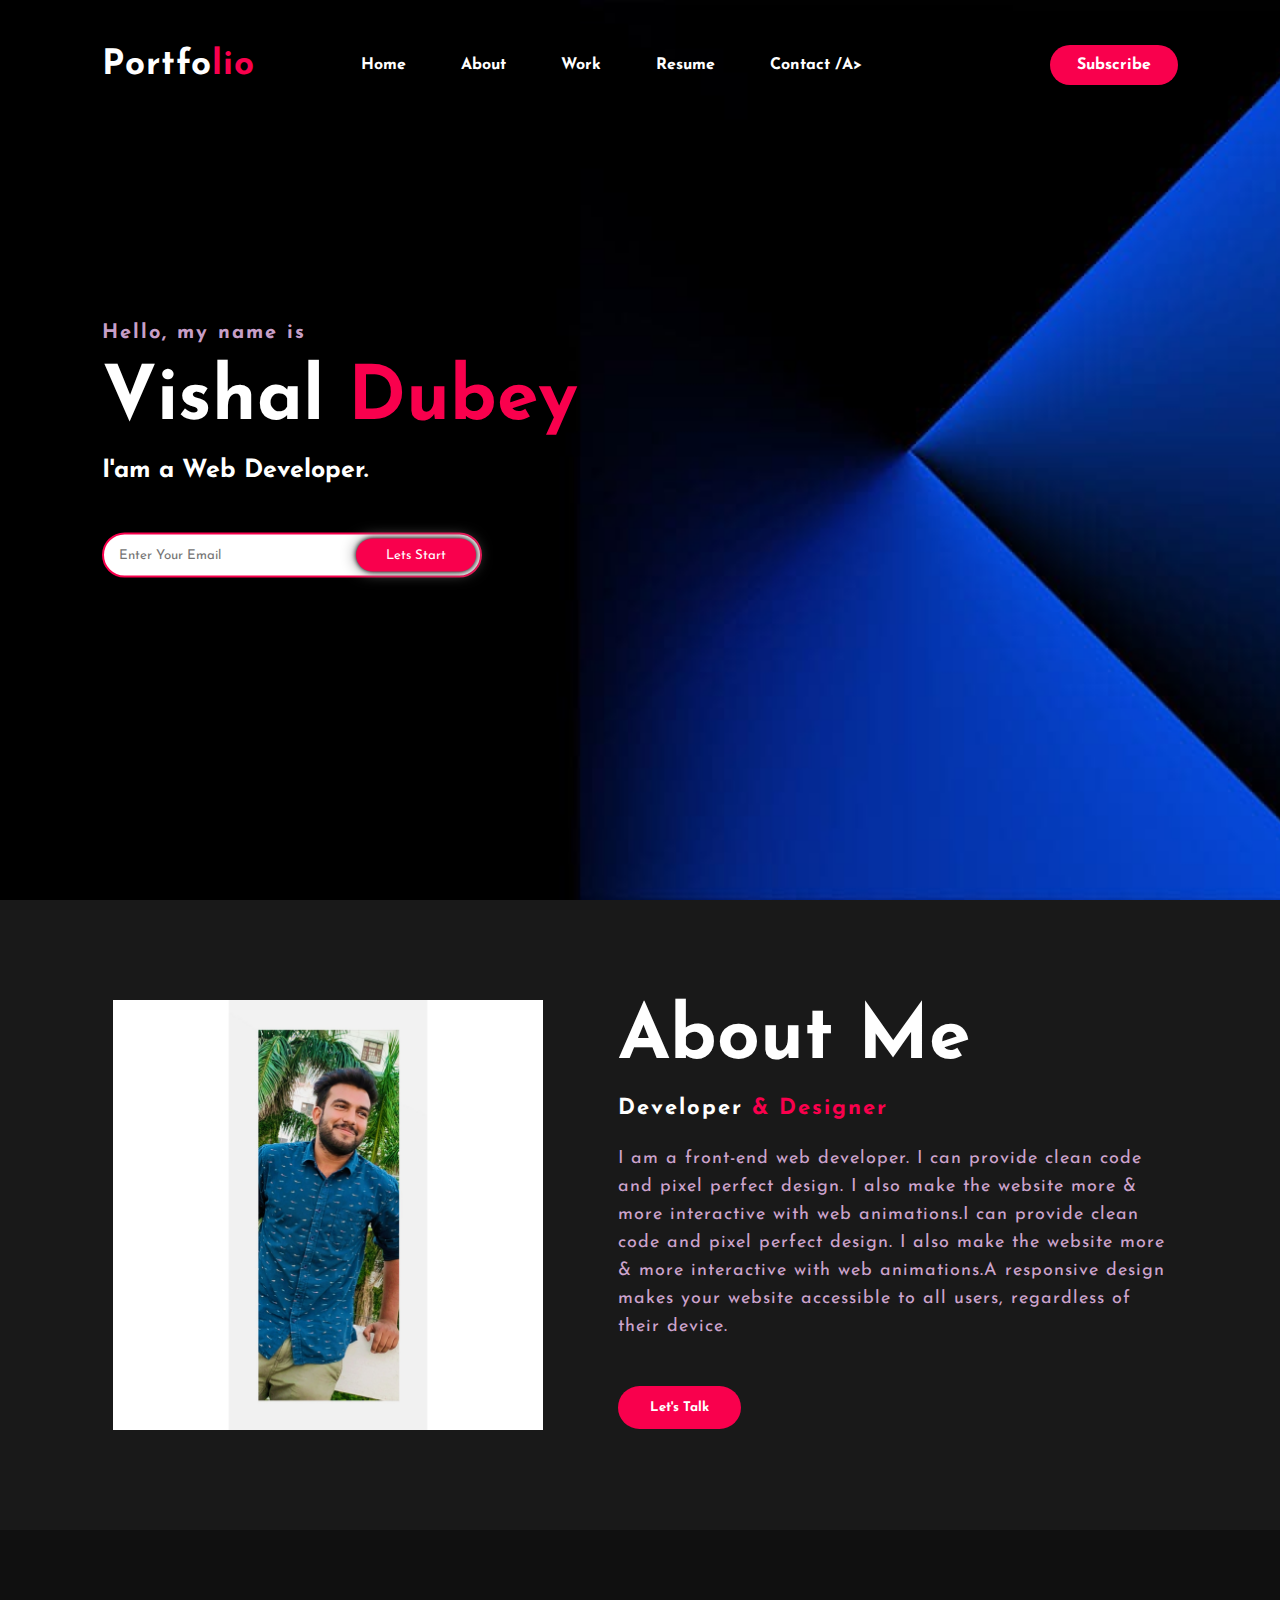
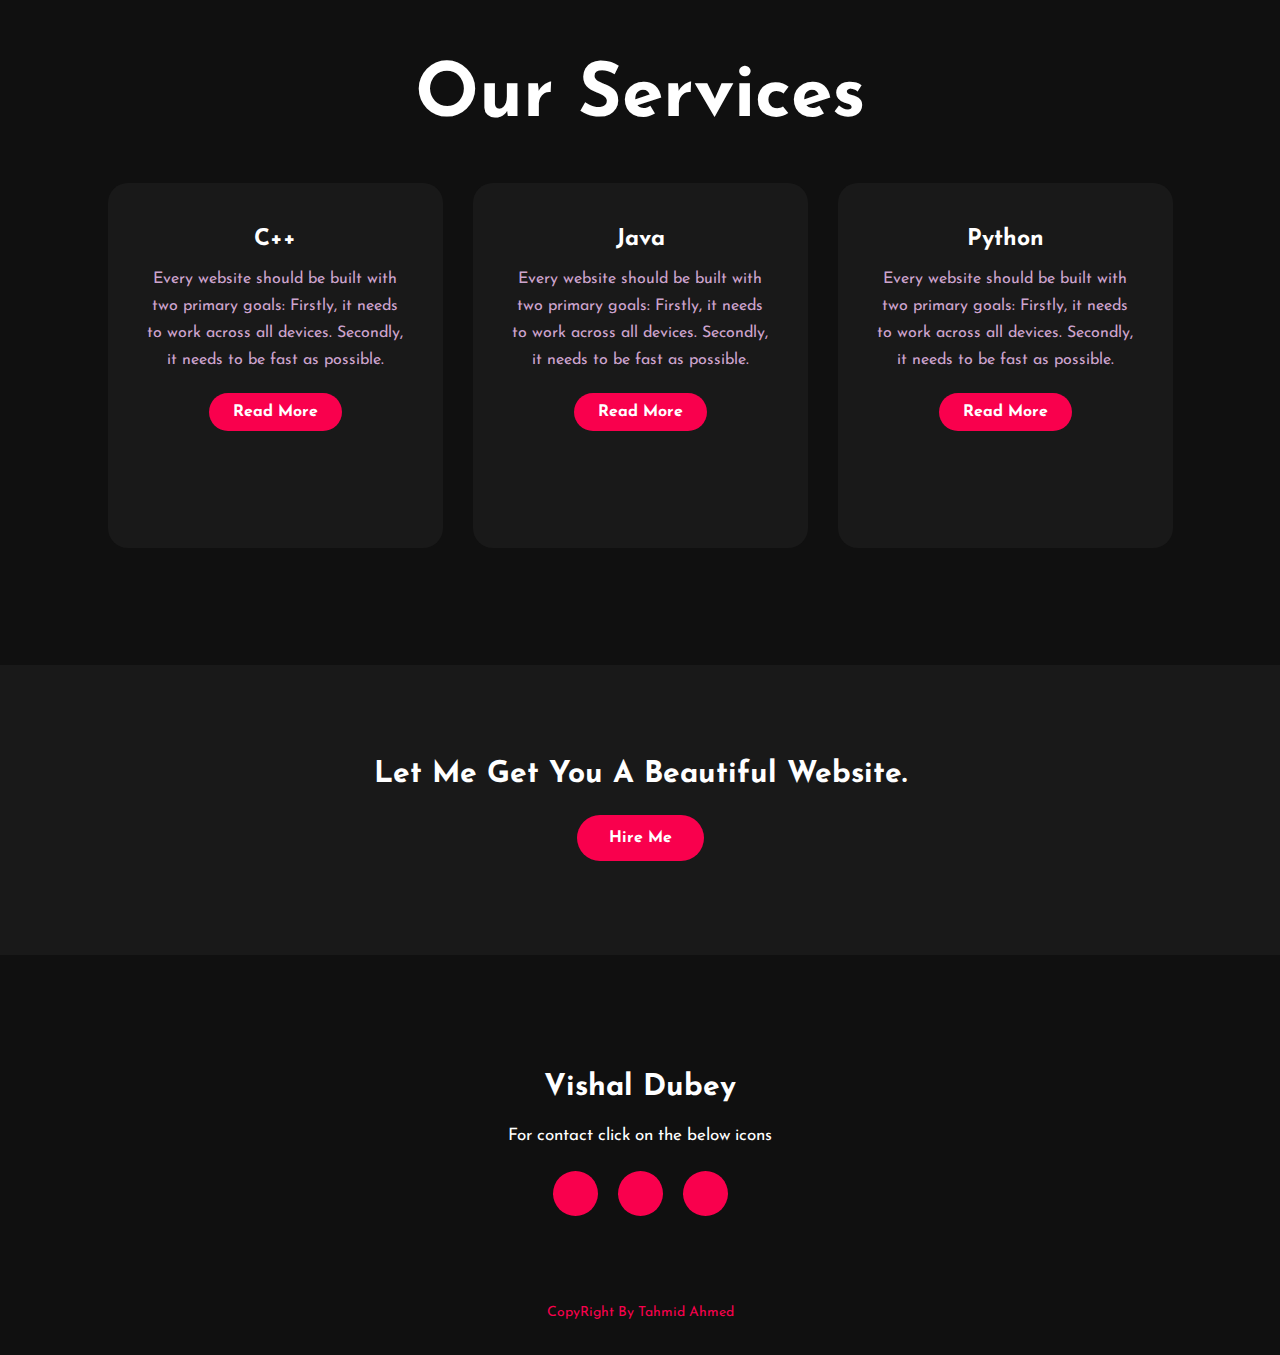
<file: oasis task 2/index.html>
<!DOCTYPE html>
<html>
  <head>
    <title>Portfolio website</title>
    <link rel="stylesheet" type="text/css" href="css/style.css" />

    <link rel="preconnect" href="https://fonts.gstatic.com" />
    <link
      href="https://fonts.googleapis.com/css2?family=Josefin+Sans:ital,wght@0,100;0,200;0,300;0,400;0,500;0,600;0,700;1,100;1,200;1,300;1,400;1,500;1,600;1,700&display=swap"
      rel="stylesheet"
    />

    <link
      rel="stylesheet"
      href="https://cdnjs.cloudflare.com/ajax/libs/font-awesome/5.15.3/css/all.min.css"
      integrity="sha512-iBBXm8fW90+nuLcSKlbmrPcLa0OT92xO1BIsZ+ywDWZCvqsWgccV3gFoRBv0z+8dLJgyAHIhR35VZc2oM/gI1w=="
      crossorigin="anonymous"
      referrerpolicy="no-referrer"
    />
  </head>
  <body>
    <!----hero Section start---->

    <div class="hero">
      <nav>
        <h2 class="logo">Portfo<span>lio</span></h2>
        <ul>
          <li><a href="file:///D:/oasis%20task%202/index.html">Home</a></li>
          <li><a href="#">About </a></li>
          <li><a href="https://github.com/Vishal10dubey">work</a></li>
          <li><a href="">resume</a></li>
          <li><a href="#">Contact /a></li>
        </ul>
        <a href="#" class="btn">Subscribe</a>
      </nav>

      <div class="content">
        <h4>Hello, my name is</h4>
        <h1>Vishal <span>Dubey</span></h1>
        <h3>I'am a Web Developer.</h3>
        <div class="newslatter">
          <form>
            <input
              type="email"
              name="email"
              id="mail"
              placeholder="Enter Your Email"
            />
            <input type="submit" name="submit" value="Lets Start" />
          </form>
        </div>
      </div>
    </div>

    <!----About section start---->
    <section class="about">
      <div class="main">
        <img src="img/main-img.jpg" />
        <div class="about-text">
          <h2>About Me</h2>
          <h5>Developer <span>& Designer</span></h5>
          <p>
            I am a front-end web developer. I can provide clean code and pixel
            perfect design. I also make the website more & more interactive with
            web animations.I can provide clean code and pixel perfect design. I
            also make the website more & more interactive with web animations.A
            responsive design makes your website accessible to all users,
            regardless of their device.
          </p>
          <button type="button">Let's Talk</button>
        </div>
      </div>
    </section>

    <!-----service section start----------->
    <div class="service">
      <div class="title">
        <h2>Our Services</h2>
      </div>

      <div class="box">
        <div class="card">
          <i class="fas fa-bars"></i>
          <h5>C++</h5>
          <div class="pra">
            <p>
              Every website should be built with two primary goals: Firstly, it
              needs to work across all devices. Secondly, it needs to be fast as
              possible.
            </p>

            <p style="text-align: center">
              <a class="button" href="#">Read More</a>
            </p>
          </div>
        </div>

        <div class="card">
          <i class="far fa-user"></i>
          <h5>Java</h5>
          <div class="pra">
            <p>
              Every website should be built with two primary goals: Firstly, it
              needs to work across all devices. Secondly, it needs to be fast as
              possible.
            </p>

            <p style="text-align: center">
              <a class="button" href="#">Read More</a>
            </p>
          </div>
        </div>

        <div class="card">
          <i class="far fa-bell"></i>
          <h5>Python</h5>
          <div class="pra">
            <p>
              Every website should be built with two primary goals: Firstly, it
              needs to work across all devices. Secondly, it needs to be fast as
              possible.
            </p>

            <p style="text-align: center">
              <a class="button" href="#">Read More</a>
            </p>
          </div>
        </div>
      </div>
    </div>

    <!------Contact Me------>
    <div class="contact-me">
      <p>Let Me Get You A Beautiful Website.</p>
      <a class="button-two" href="#">Hire Me</a>
    </div>

    <!------footer start--------->
    <footer>
      <p>Vishal Dubey</p>
      <p>
        For contact click on the below icons
      </p>
      <div class="social">
        <a
          href="https://www.linkedin.com/in/vdubey0610?lipi=urn%3Ali%3Apage%3Ad_flagship3_profile_view_base_contact_details%3BKlLY4JaTSaCQnXSIru5Veg%3D%3D"
          ><i class="fab fa-linkedin-in"></i
        ></a>
        <a href="#"><i class="fab fa-instagram"></i></a>
        <a href="#"><i class="fab fa-dribbble"></i></a>
      </div>
      <p class="end">CopyRight By Tahmid Ahmed</p>
    </footer>
  </body>
</html>
</file>
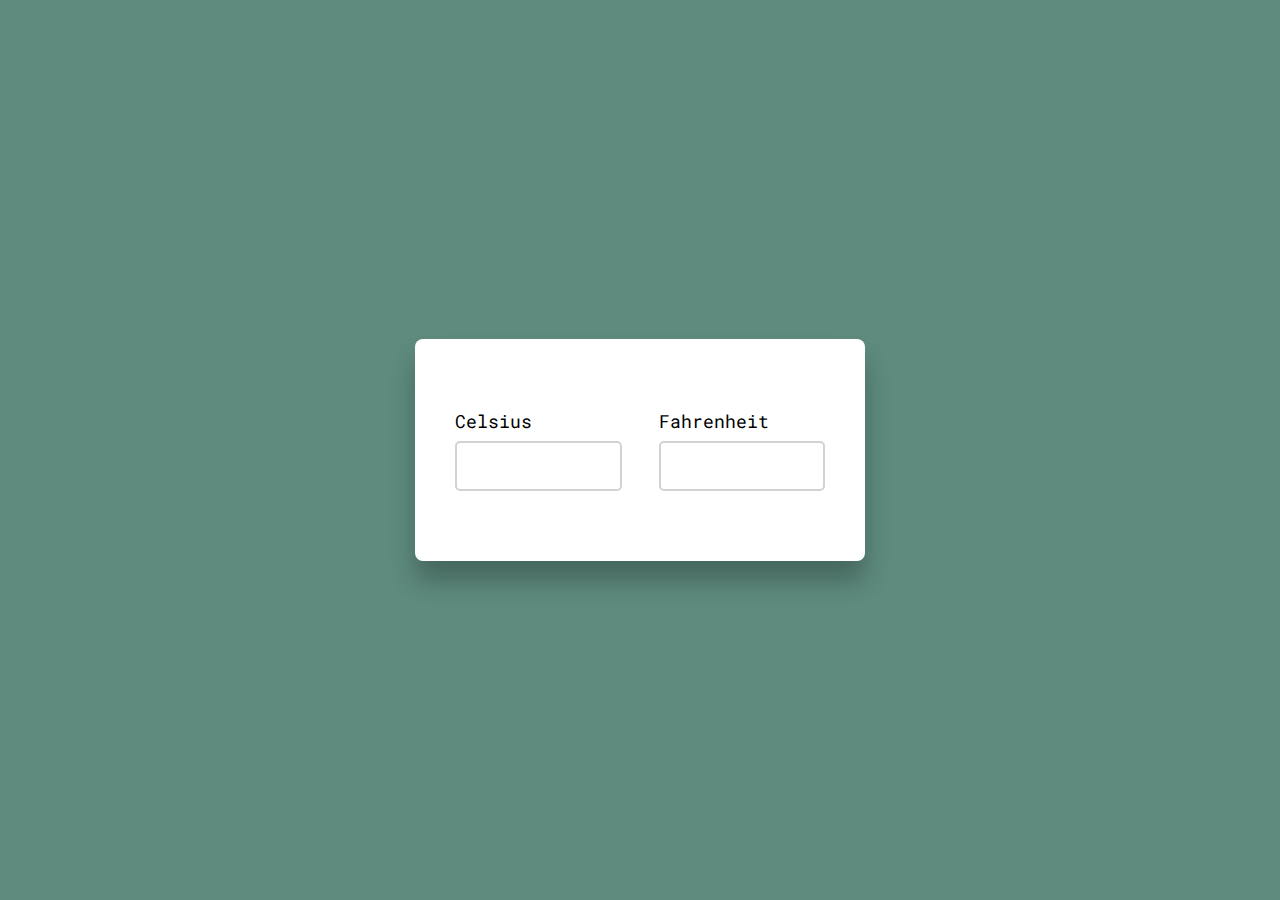
<file: oasis task 3/index.html>
<!DOCTYPE html>
<html lang="en">
  <head>
    <meta charset="UTF-8" />
    <meta http-equiv="X-UA-Compatible" content="IE=edge" />
    <meta name="viewport" content="width=device-width, initial-scale=1.0" />
    <title>Celsius to Fahrenheit</title>
    <link rel="stylesheet" href="styles.css" />
  </head>
  <body>
    <div class="container">
      <div class="cf">
        <label for="celsius">Celsius</label>
        <input type="number" id="celsius" />
      </div>
      <div class="cf">
        <label for="celsius">Fahrenheit</label>
        <input type="number" id="fahrenheit" />
      </div>
    </div>
    <script src="script.js"></script>
  </body>
</html>
</file>
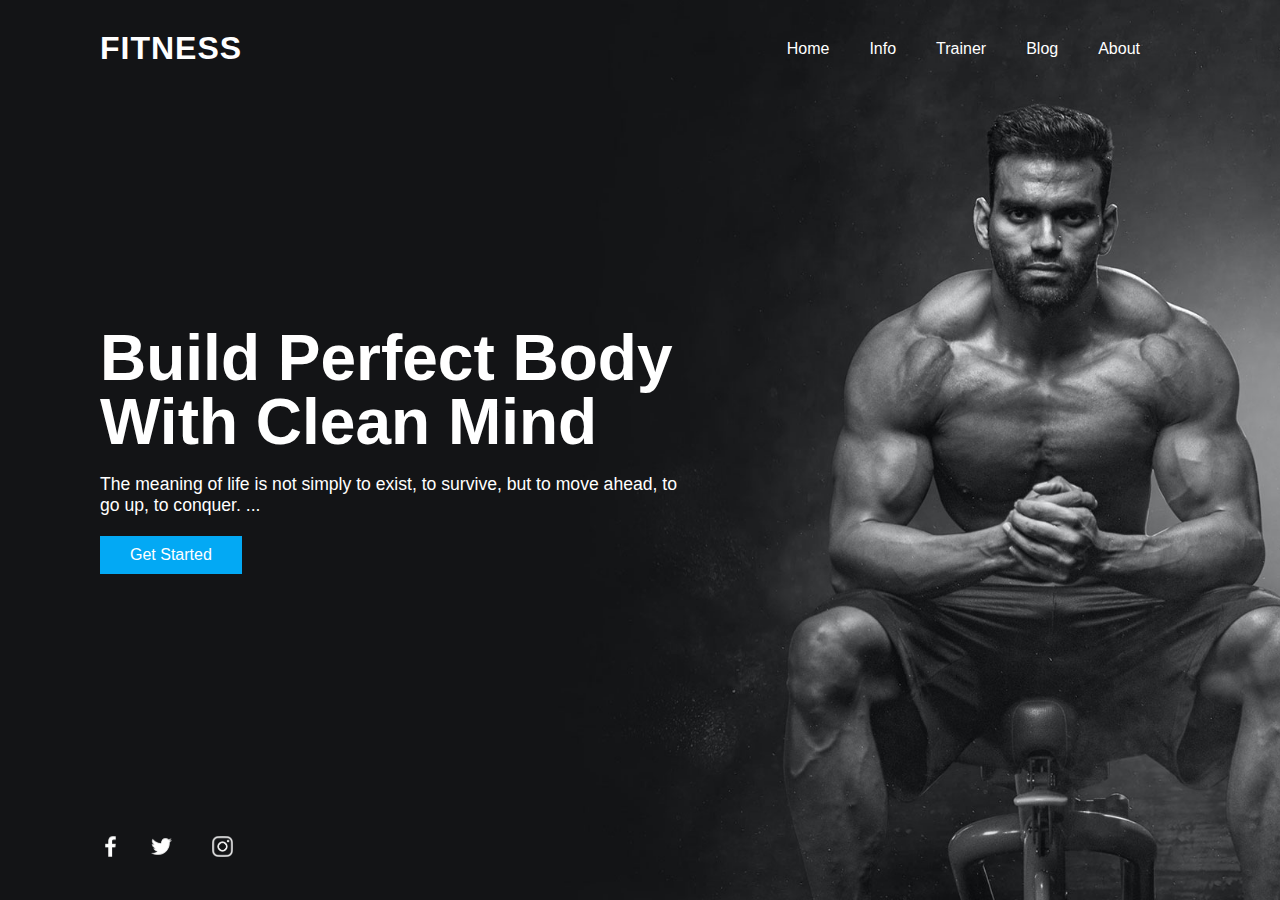
<file: oasis task 1/gym.html>
<!DOCTYPE html>
<html lang="en">
  <head>
    <meta charset="UTF-8" />
    <meta name="viewport" content="width=device-width, initial-scale=1.0" />
    <title>Fitness Website</title>
    <link rel="stylesheet" href="style.css" />
  </head>
  <body>
    <section>
      <header>
        <a href="#" class="logo">Fitness</a>
        <div class="toggleMenu" onclick="toggleMenu();"></div>
        <ul class="navigation">
          <li><a href="http://www.fit7.in/">Home</a></li>
          <li><a href="#">Info</a></li>
          <li><a href="#">Trainer</a></li>
          <li><a href="https://classpass.com/afterclass/7-fitness-blogs-to-inspire-your-next-workout/">Blog</a></li>
          <li><a href="#">About</a></li>
        </ul>
      </header>
      <div class="content">
          <div class="contentBx">
              <h2>Build Perfect Body</br>
                  With Clean Mind</h2>
                <p> The meaning of life is not simply to exist, to survive,
                  but to move ahead, to go up, to conquer. ...</p>
                  <a href="#">Get Started</a>
          </div>
      </div>
      <ul class="sci" >
          <li><a href="https://www.facebook.com/Fit7Global/"><img src="facebook.png"></a></li>
          <li><a href="https://twitter.com/fit7global"><img src="twitter.png"></a></li>
          <li><a href="https://www.instagram.com/fit7global/"><img src="instagram.png"></a></li>
      </ul>
    </section>
    <script type="text/javascript">
        function toggleMenu(){
            const toggleMenu = document.querySelector(".toggleMenu");
            const navigation=document.querySelector(".navigation");
            toggleMenu.classList.toggle('active');
            navigation.classList.toggle('active');
        }
    </script>
  </body>
</html>
</file>
<file: oasis task 2/css/style.css>
* {
  padding: 0;
  margin: 0;
  font-family: "Josefin Sans", sans-serif;
  box-sizing: border-box;
}
.hero {
  height: 100vh;
  width: 100%;
  background-image: url(../img/background.jpg);
  background-size: cover;
  background-position: center;
}
nav {
  display: flex;
  align-items: center;
  justify-content: space-between;
  padding-top: 45px;
  padding-left: 8%;
  padding-right: 8%;
}
.logo {
  color: white;
  font-size: 35px;
  letter-spacing: 1px;
  cursor: pointer;
}
span {
  color: #f9004d;
}
nav ul li {
  list-style-type: none;
  display: inline-block;
  padding: 10px 25px;
}
nav ul li a {
  color: white;
  text-decoration: none;
  font-weight: bold;
  text-transform: capitalize;
}
nav ul li a:hover {
  color: #f9004d;
  transition: 0.4s;
}
.btn {
  background-color: #f9004d;
  color: white;
  text-decoration: none;
  border: 2px solid transparent;
  font-weight: bold;
  padding: 10px 25px;
  border-radius: 30px;
  transition: transform 0.4s;
}
.btn:hover {
  transform: scale(1.2);
}
.content {
  position: absolute;
  top: 50%;
  left: 8%;
  transform: translateY(-50%);
}
h1 {
  color: white;
  margin: 20px 0px 20px;
  font-size: 75px;
}
h3 {
  color: white;
  font-size: 25px;
  margin-bottom: 50px;
}
h4 {
  color: #fcfc;
  letter-spacing: 2px;
  font-size: 20px;
}
.newslatter form {
  width: 380px;
  max-width: 100%;
  position: relative;
}
.newslatter form input:first-child {
  display: inline-block;
  width: 100%;
  padding: 14px 130px 14px 15px;
  border: 2px solid #f9004d;
  outline: none;
  border-radius: 30px;
}
.newslatter form input:last-child {
  position: absolute;
  display: inline-block;
  outline: none;
  border: none;
  padding: 10px 30px;
  border-radius: 30px;
  background-color: #f9004d;
  color: white;
  box-shadow: 0px 0px 5px #000, 0px 0px 15px #858585;
  top: 6px;
  right: 6px;
}

.about {
  width: 100%;
  padding: 100px 0px;
  background-color: #191919;
}
.about img {
  height: auto;
  width: 430px;
}
.about-text {
  width: 550px;
}
.main {
  width: 1130px;
  max-width: 95%;
  margin: 0 auto;
  display: flex;
  align-items: center;
  justify-content: space-around;
}
.about-text h2 {
  color: white;
  font-size: 75px;
  text-transform: capitalize;
  margin-bottom: 20px;
}
.about-text h5 {
  color: white;
  letter-spacing: 2px;
  font-size: 22px;
  margin-bottom: 25px;
  text-transform: capitalize;
}
.about-text p {
  color: #fcfc;
  letter-spacing: 1px;
  line-height: 28px;
  font-size: 18px;
  margin-bottom: 45px;
}
button {
  background-color: #f9004d;
  color: white;
  text-decoration: none;
  border: 2px solid transparent;
  font-weight: bold;
  padding: 13px 30px;
  border-radius: 30px;
  transition: 0.4s;
}
button:hover {
  background-color: transparent;
  border: 2px solid #f9004d;
  cursor: pointer;
}

.service {
  background: #101010;
  width: 100%;
  padding: 100px 0px;
}
.title h2 {
  color: white;
  font-size: 75px;
  width: 1130px;
  margin: 30px auto;
  text-align: center;
}
.box {
  display: flex;
  justify-content: center;
  align-items: center;
  min-height: 400px;
}
.card {
  height: 365px;
  width: 335px;
  padding: 20px 35px;
  background: #191919;
  border-radius: 20px;
  margin: 15px;
  position: relative;
  overflow: hidden;
  text-align: center;
}
.card i {
  font-size: 50px;
  display: block;
  text-align: center;
  margin: 25px 0px;
  color: #f9004d;
}
h5 {
  color: white;
  font-size: 23px;
  margin-bottom: 15px;
}
.pra p {
  color: #fcfc;
  font-size: 16px;
  line-height: 27px;
  margin-bottom: 25px;
}
.card .button {
  background-color: #f9004d;
  color: white;
  text-decoration: none;
  border: 2px solid transparent;
  font-weight: bold;
  padding: 9px 22px;
  border-radius: 30px;
  transition: 0.4s;
}
.card .button:hover {
  background-color: transparent;
  border: 2px solid #f9004d;
  cursor: pointer;
}
.contact-me {
  width: 100%;
  height: 290px;
  background: #191919;
  display: flex;
  align-items: center;
  flex-direction: column;
  justify-content: center;
}
.contact-me p {
  color: white;
  font-size: 30px;
  font-weight: bold;
  margin-bottom: 25px;
}
.contact-me .button-two {
  background-color: #f9004d;
  color: white;
  text-decoration: none;
  border: 2px solid transparent;
  font-weight: bold;
  padding: 13px 30px;
  border-radius: 30px;
  transition: 0.4s;
}
.contact-me .button-two:hover {
  background-color: transparent;
  border: 2px solid #f9004d;
  cursor: pointer;
}
footer {
  position: relative;
  width: 100%;
  height: 400px;
  background: #101010;
  display: flex;
  flex-direction: column;
  align-items: center;
  justify-content: center;
}
footer p:nth-child(1) {
  font-size: 30px;
  color: white;
  margin-bottom: 20px;
  font-weight: bold;
}
footer p:nth-child(2) {
  color: white;
  font-size: 17px;
  width: 500px;
  text-align: center;
  line-height: 26px;
}
.social {
  display: flex;
}
.social a {
  width: 45px;
  height: 45px;
  display: flex;
  align-items: center;
  justify-content: center;
  background: #f9004d;
  border-radius: 50%;
  margin: 22px 10px;
  color: white;
  text-decoration: none;
  font-size: 20px;
}
.social a:hover {
  transform: scale(1.3);
  transition: 0.3s;
}
.end {
  position: absolute;
  color: #f9004d;
  bottom: 35px;
  font-size: 14px;
}
</file>
<file: oasis task 3/styles.css>
@import url('https://fonts.googleapis.com/css2?family=Roboto+Mono:wght@500&display=swap');

* {
  margin: 0;
  padding: 0;
  box-sizing: border-box;
  font-family: 'Roboto Mono';
  font-size: 18px;
}

body {
  height: 100vh;
  background-color: #5e8b7e;
  display: flex;
  align-items: center;
  justify-content: center;
}

.container {
  width: 450px;
  background-color: #fff;
  padding: 70px 40px;
  box-shadow: 0 20px 25px rgba(0, 0, 0, 0.25);
  border-radius: 8px;
  display: flex;
  justify-content: space-between;
}

.cf {
  width: 45%;
}

input {
  width: 100%;
  height: 50px;
  border-radius: 5px;
  border: 2px solid #d2d2d2;
  outline: none;
  margin-top: 8px;
  padding: 0 10px;
}

input:focus {
  border-color: #5e8b7e;
}
</file>
<file: oasis task 1/style.css>
* {
  margin: 0;
  padding: 0;
  box-sizing: border-box;
  font-family: "Poppins", sans-serif;
}
section {
  position: relative;
  width: 100%;
  min-height: 100vh;
  background: url(bg.jpg);
  background-size: cover;
  background-position: center;
  display: flex;
  justify-content: flex-start;
  align-items: center;
  padding: 100px;
}
header {
  position: absolute;
  top: 0;
  left: 0;
  width: 100%;
  padding: 30px 100px;
  display: flex;
  justify-content: space-between;
  align-items: center;
}
header .logo {
  position: relative;
  font-size: 2em;
  color: #fff;
  text-transform: uppercase;
  font-weight: 700;
  text-decoration: none;
  letter-spacing: 1px;
}
header .navigation {
  position: relative;
  display: flex;
}
header .navigation li {
  list-style: none;
}
header .navigation li a {
  display: inline-block;
  color: #fff;
  margin-right: 40px;
  text-decoration: none;
}
header .navigation li a:hover {
  color: #03a9f4;
}
.content {
  max-width: 600px;
}
.content .contentBx h2 {
  font-size: 4em;
  color: #fff;
  line-height: 1em;
}
.content .contentBx p {
  font-size: 1.1em;
  color: #fff;
  font-weight: 300;
  margin: 20px 0;
}
.content .contentBx a {
  display: inline-block;
  padding: 10px 30px;
  background: #03a9f4;
  color: #fff;
  text-decoration: none;
  font-weight: 500;
  letter: spacing 1px;
}
.sci {
  position: absolute;
  bottom: 30px;
  display: flex;
}
.sci li {
  list-style: none;
  display: flex;
  justify-content: center;
  align-items: center;
}
.sci li a {
  position: relative;
  display: inline-block;
  margin-right: 20px;
  filter: invert(1);
  transform: scale(0.5);
}
@media (max-width: 991px) {
  header {
    padding: 15px 40px;
  }
  section {
    padding: 40px;
    background: url(bg2.jpg);
    background-size: cover;
    background-position-x: center;
  }
  .content .contentBx h2 {
    font-size: 2.5em;
  }
  .content .contentBx p {
    font-size: 1em;
  }
  header .navigation {
    position: fixed;
    top: 0;
    left: 0;
    right: 0;
    bottom: 0;
    background: #000;
    justify-content: center;
    z-index: 10;
    display: none;
    align-items: center;
    flex-direction: column;
  }
  header .navigation.active {
    display: flex;
  }
  header .navigation li a {
    font-size: 24px;
    margin: 10px 0;
  }
  .toggleMenu {
    position: relative;
    width: 30px;
    height: 30px;
    background: url(menu.png);
    background-position: center;
    background-size: 30px;
    background-repeat: no-repeat;
    cursor: pointer;
    z-index: 11;
  }
  .toggleMenu.active {
    background: url(close.png);
    background-position: center;
    background-size: 25px;
    background-repeat: no-repeat;
  }
}
</file>
